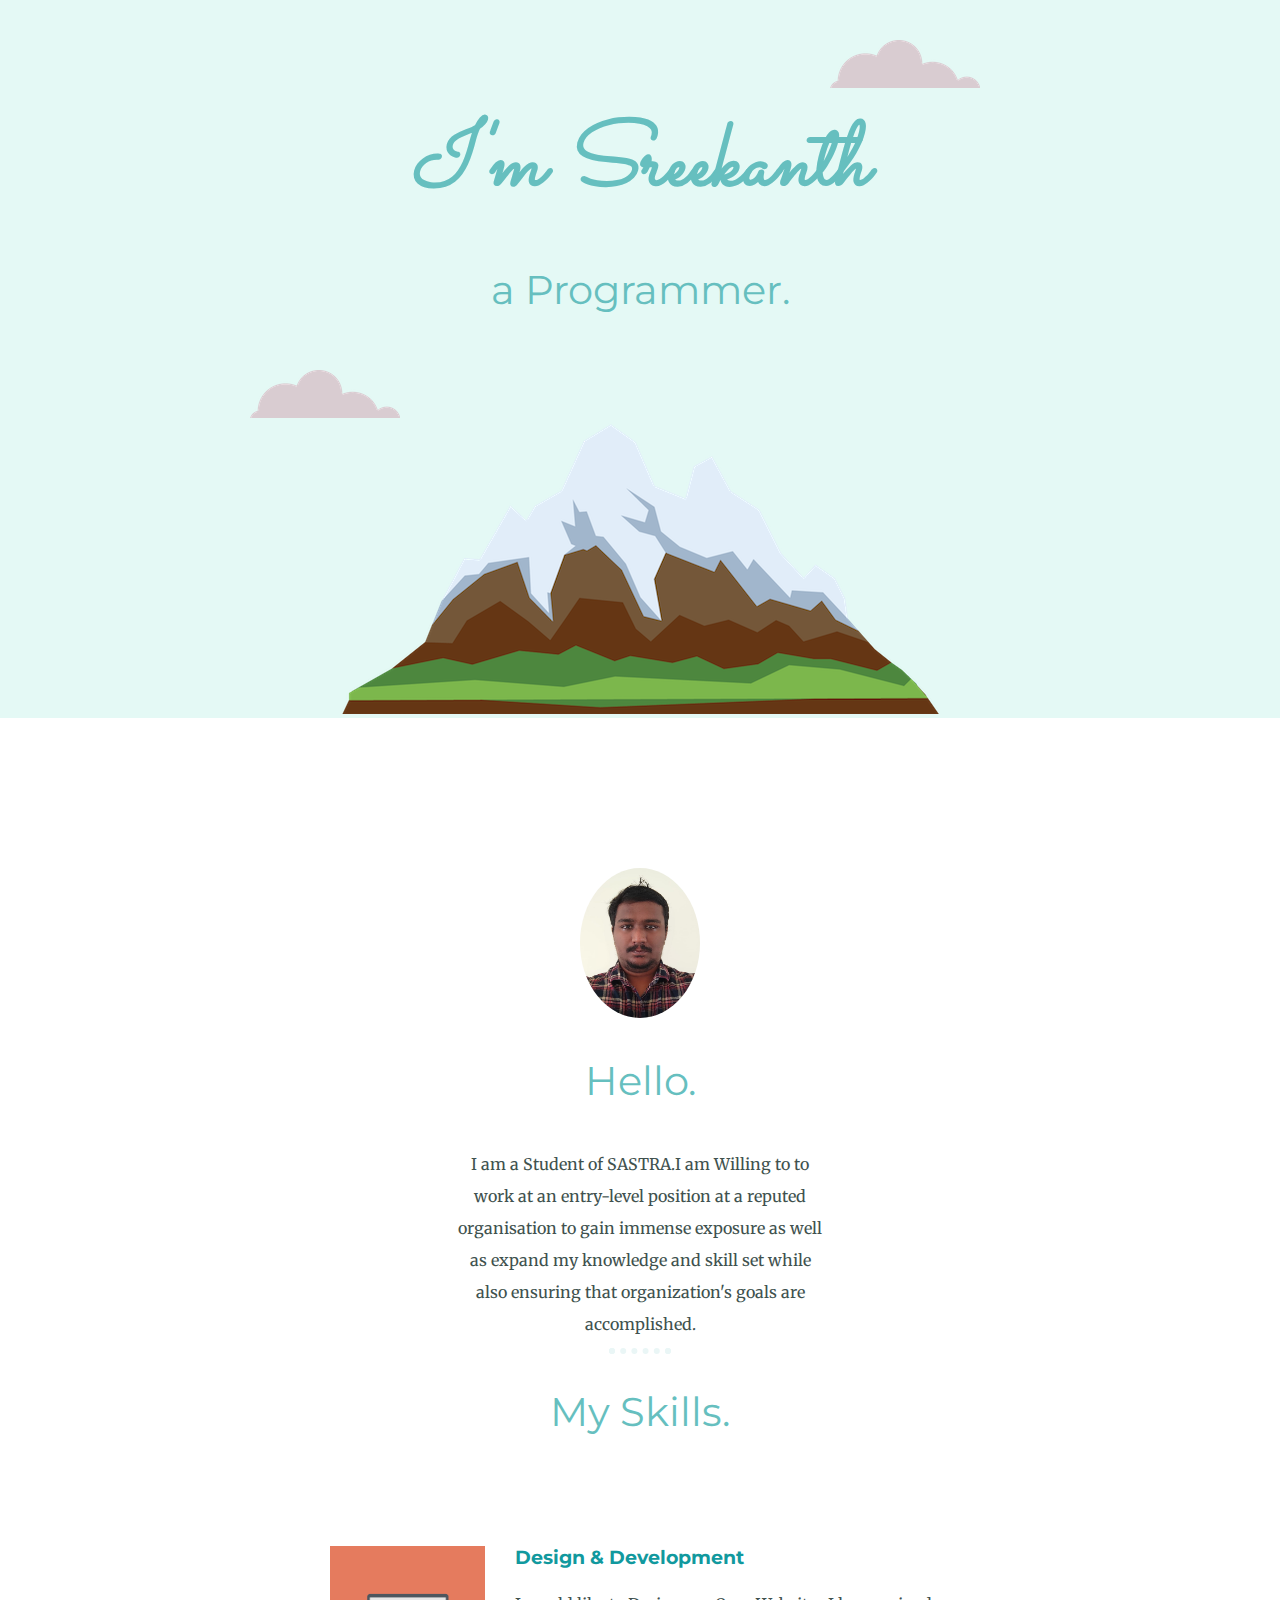
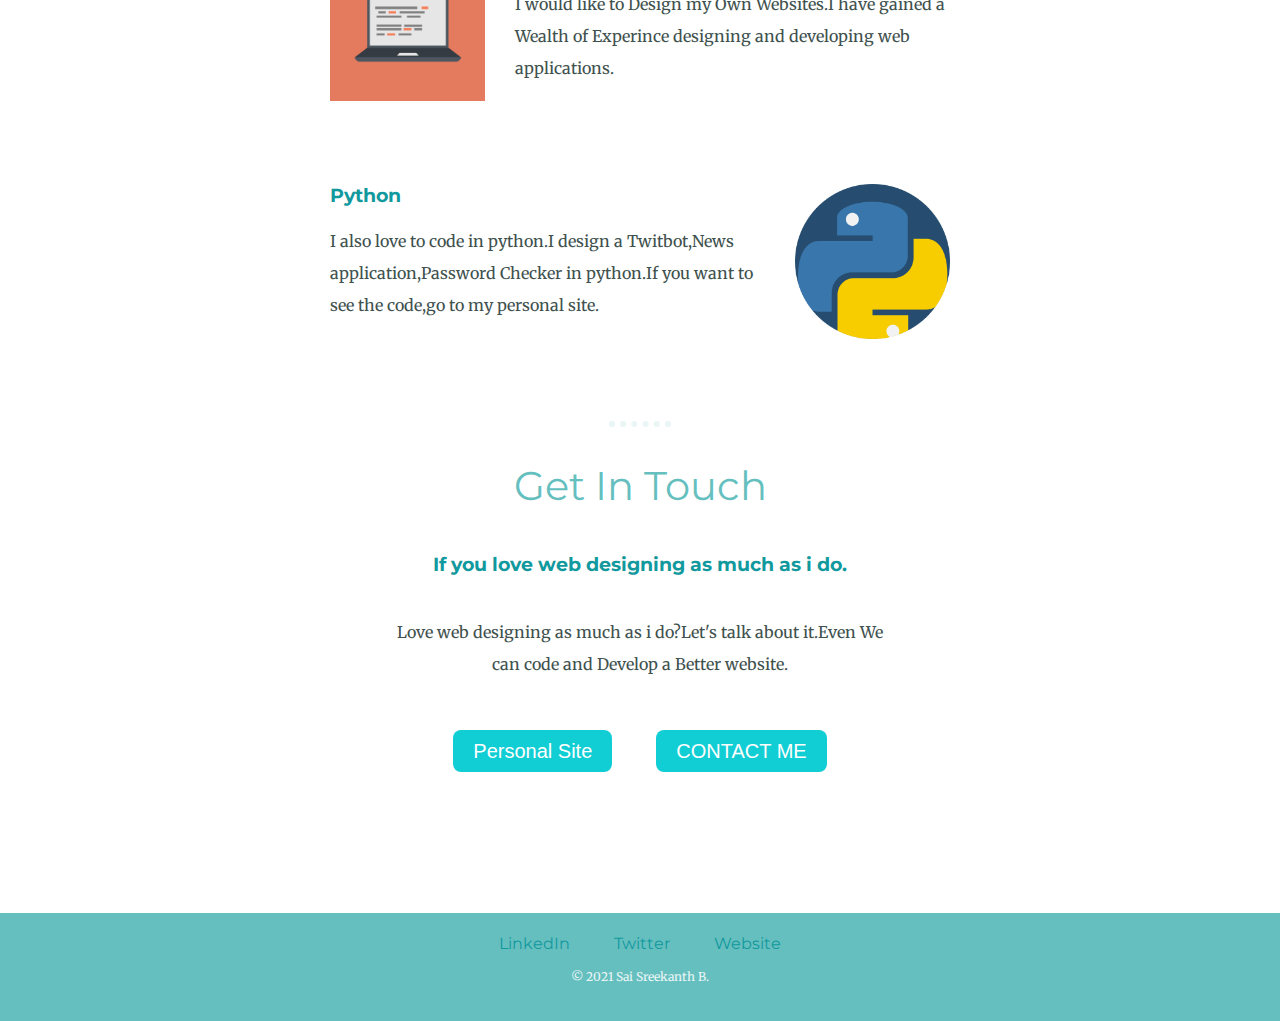
<file: index.html>
<!DOCTYPE html>
<html lang="en" dir="ltr">

<head>
  <meta charset="utf-8">
  <title>Sreekanth</title>
  <link rel="stylesheet" href="css\styles.css">
  <link rel="icon" href="favicon.ico">
  <link rel="preconnect" href="https://fonts.googleapis.com">
  <link rel="preconnect" href="https://fonts.gstatic.com" crossorigin>
  <link
    href="https://fonts.googleapis.com/css2?family=Merriweather:ital,wght@0,300;0,400;0,700;0,900;1,300;1,400;1,700;1,900&family=Montserrat:ital,wght@0,100;0,200;0,300;0,400;0,500;0,600;0,700;0,800;0,900;1,100;1,200;1,300;1,400;1,500;1,600;1,700;1,800;1,900&family=Sacramento&display=swap"
    rel="stylesheet">
</head>

<body>
  <div class="top">
    <img class="top-cloud" src="images/cloud.png" alt="clouds">
    <h1><em>I'm Sreekanth</em></h1>
    <h2>a Programmer.</h2>
    <img class="bottom-cloud" src="images/cloud.png" alt="clouds">
    <img src="images/mountain.png" alt="clouds">

  </div>
  <div class="middle-container">
    <div class="profile">
      <img class="circular" src="images/222003014 (2).jpeg" width="120" height="150" alt="image">
      <h2>Hello.</h2>
      <p class='intro'>I am a Student of SASTRA.I am Willing to to work at an entry-level position at a reputed organisation to gain immense exposure as
      well as expand my knowledge and skill set while also ensuring that organization's goals are
      accomplished.</p>
    </div>
    <hr>
    <div class="skills">
      <h2>My Skills.</h2>
      <div class="skill-row">
        <img class="m1" src="images/computer.png" alt="computer">
        <h3>Design & Development</h3>
        <p>I would like to Design my Own Websites.I have gained a Wealth of Experince designing and developing web applications.</p>
      </div>
      <div class="skill-row">
        <img class="m2" src="images/python.png" alt="chillies">
        <h3>Python</h3>
        <p>I also love to code in python.I design a Twitbot,News application,Password Checker in python.If you want to see the code,go to my personal site.</p>
      </div>
    </div>
    <hr>
    <div class="contact-me">
      <h2>Get In Touch</h2>
      <h3>If you love web designing as much as i do.</h3>
      <p class="msg">Love web designing as much as i do?Let's talk about it.Even We can code and Develop a Better website.</p>
      <a class="btn" href="index1.html">Personal Site</a>
      <a class="btn" href="mailto:bsreekanth814@email.com">CONTACT ME</a>
    </div>
  </div>


  <div class="bottom-container">
    <a class="footer-link" href="https://www.linkedin.com/">LinkedIn</a>
    <a class="footer-link" href="https://twitter.com/">Twitter</a>
    <a class="footer-link" href="https://www.appbrewery.co/">Website</a>
    <p class="copy">© 2021 Sai Sreekanth B.</p>
  </div>

</body>

</html>
</file>
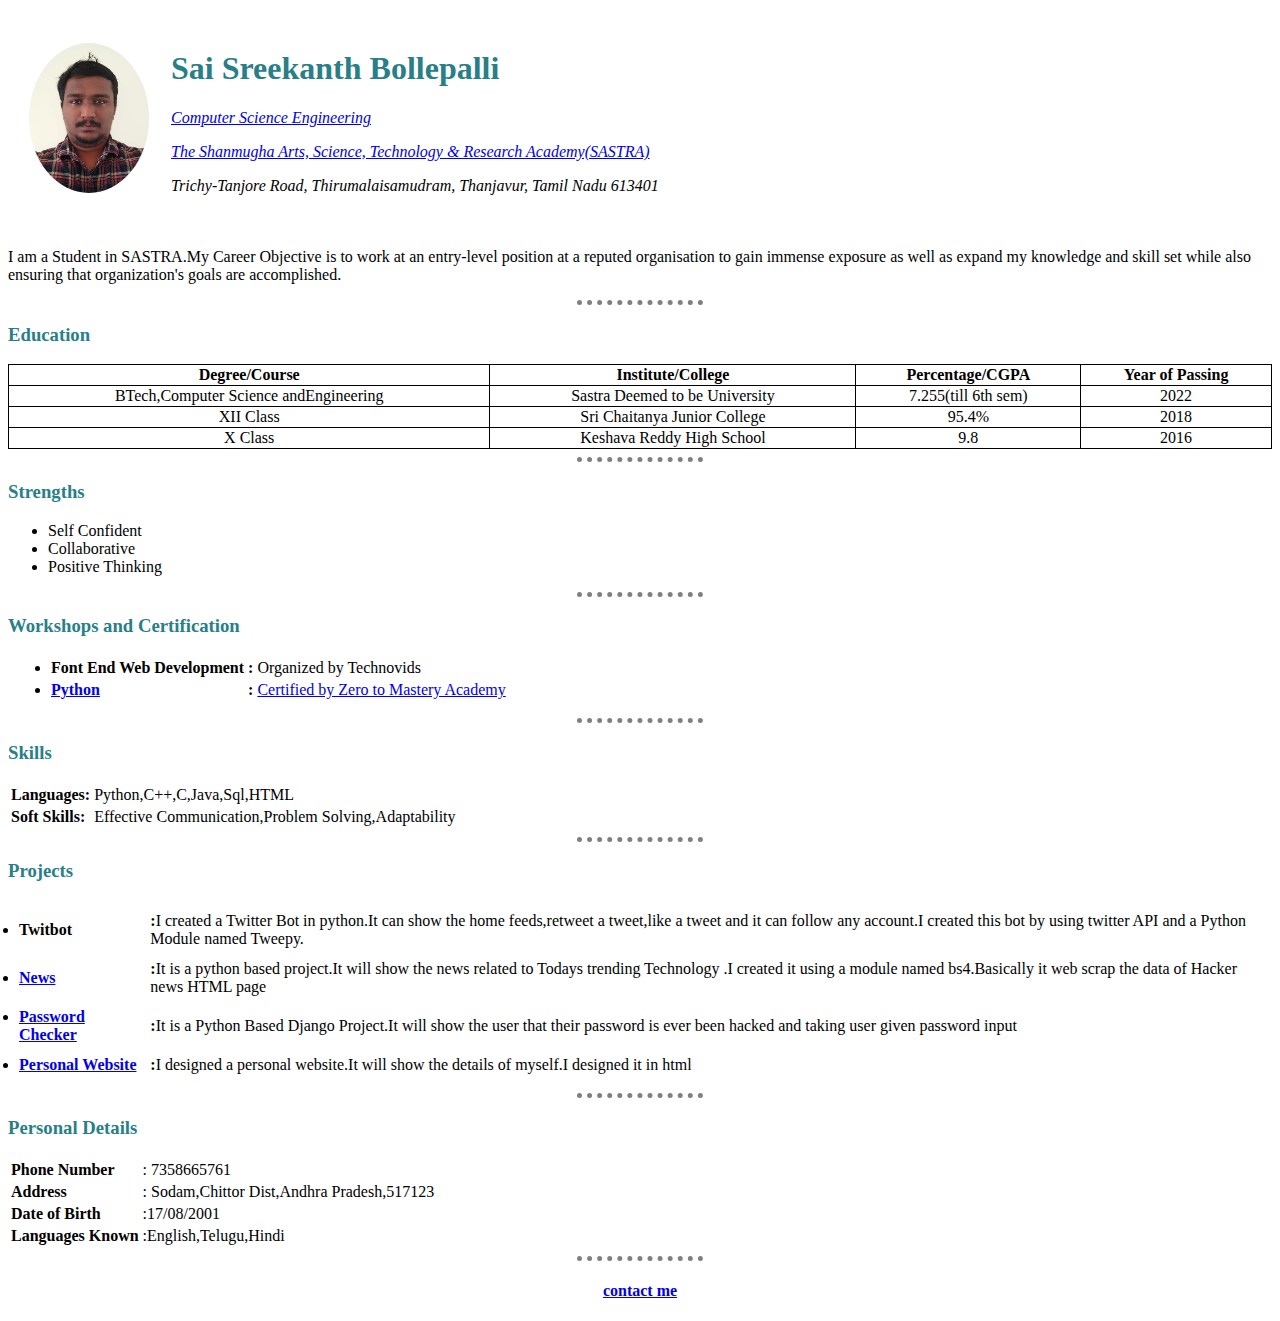
<file: index1.html>
<!DOCTYPE html>
<html lang="en" dir="ltr">

<head>
  <meta charset="utf-8">
  <title>Sreekanth Personal Site</title>
  <style>
    h1,h3{
      color:#297F87;
    }
    hr{
      border-style:none;
      border-top-style: dotted;
      border-color:grey;
      border-width: 5px;
      width: 10%;
    }ul,li{
      font-size: 1rem;
    }
    b{
      font-size:1rem;
    }
    p{
      font-size:1rem;
    }
.tab td,
.tab th,
.tab tr {
  border: 1px solid black;
  border-collapse: collapse;
  font-size: 1rem;
}
.circular{
  border-radius: 100%;
}
</style>
</head>

<body >
  <table cellspacing="20">
    <tr>
      <td>  <img class="circular" src="222003014 (2).jpeg" alt="image "width="120" height="150"></td>
      <td><h1>Sai Sreekanth Bollepalli</h1>
      <p><em><a href="https://soc.sastra.edu/index.php/computer-science-engineering/course-structure.html">Computer Science Engineering</a></em></p>
      <p><em><a href="https://www.sastra.edu/home/"> The Shanmugha Arts, Science, Technology & Research Academy(SASTRA)</a></em></p>
      <p><em>Trichy-Tanjore Road,
         Thirumalaisamudram,
          Thanjavur,
           Tamil Nadu 613401</em></p></td>
    </tr>
  </table>


  <p>I am a Student in SASTRA.My Career Objective
is to work at an entry-level position at a reputed organisation to gain immense exposure as
well as expand my knowledge and skill set while also ensuring that organization's goals are
accomplished. </p>
<hr>
<h3>Education</h3>
<table style="width:100%;border: 1px solid black;
border-collapse: collapse" class="tab">
  <tr>
    <th>Degree/Course</th>
    <th>Institute/College</th>
    <th>Percentage/CGPA</th>
    <th>Year of Passing</th>
  </tr>
  <tr>
    <td style="text-align:center">BTech,Computer
Science
andEngineering</td>
      <td style="text-align:center">Sastra Deemed to be
University </td>
      <td style="text-align:center">7.255(till 6th sem)</td>
      <td style="text-align:center">2022</td>
  </tr>
  <tr>
      <td style="text-align:center">XII Class</td>
      <td style="text-align:center">Sri Chaitanya Junior College</td>
      <td style="text-align:center">95.4%</td>
      <td style="text-align:center">2018</td>
  </tr>
  <tr>
      <td style="text-align:center">X Class</td>
      <td style="text-align:center">Keshava Reddy High School</td>
      <td style="text-align:center">9.8</td>
      <td style="text-align:center">2016</td>
  </tr>

</table>
<hr>
<h3>Strengths</h3>
<ul>
  <li>Self Confident</li>
  <li>Collaborative</li>
  <li>Positive Thinking</li>
</ul>
<hr>
<h3>Workshops and Certification</h3>
<ul>
  <table>
    <tr>


    <td><li><b>Font End Web Development</b>
    </td>
    <td><b>:</b> Organized by Technovids</td>

    </tr>
    <tr>
      <td><li><b><a href="UC-63b6aeb4-9c4c-4cdf-a985-b030e2554b33.pdf">Python</a>                 </td>
      <td><b>: </b><a href="https://www.udemy.com/course/complete-python-developer-zero-to-mastery/">Certified by Zero to Mastery Academy</a></td>
    </tr>
  </table>
</ul>
<hr>
<h3>Skills</h3>
<table  >
  <tr >
    <td><b>Languages:</b></td>
    <td>      Python,C++,C,Java,Sql,HTML</td>
  </tr>
  <tr>
    <td><b>Soft Skills:</b></td>
    <td>      Effective Communication,Problem Solving,Adaptability</td>
  </tr>
</table>
<hr>
<h3>
  Projects
</h3>
<table cellspacing='10'>
  <tr>
    <td><b><li>Twitbot</li></b></td>
    <td><b>:</b>I created a Twitter Bot in python.It can show the home feeds,retweet a tweet,like a tweet and it can follow any account.I created this bot by using twitter API and a Python Module named Tweepy.</td>
    <td></td>

  </tr>
  <tr>
    <td><li><b><a href="https://github.com/sreekanthzzz/News.git">News</a></b></li></td>
    <td><b>:</b>It is a python based project.It will show the news related to Todays trending Technology .I created it using a module named bs4.Basically it web scrap the data of Hacker news HTML page</td>
  </tr>
  <tr>
    <td><li><b><a href="https://github.com/sreekanthzzz/Password-Checker">Password Checker</a></b></li></td>
    <td><b>:</b>It is a Python Based Django Project.It will show the user that their password is ever been hacked and taking user given password input</td>
  </tr>
<tr>

    <td><li><b><a href="https://github.com/sreekanthzzz/cv">Personal Website</a></b></li></td>

  <td><b>:</b>I designed a personal website.It will show the details of myself.I designed it in html</td>
</tr>
</table>
<hr>
<h3>Personal Details</h3>
<table>
  <tr>
    <td><li><b>Phone Number</b></li></td
  </tr>
      <td>
        : 7358665761
    </td>
  <tr>
    <td><li><b>Address</b></li></td>
    <td>: Sodam,Chittor Dist,Andhra Pradesh,517123</td>
  </tr>
  <tr>
    <td><li><b>Date of Birth</b></li></td>
    <td>:17/08/2001</td>
  </tr>
  <tr>
    <td><li><b>Languages Known</b></li></td>
    <td>:English,Telugu,Hindi</td>
  </tr>
</table>
<hr>
<h4 align="center"><a href="contact.html">contact me</a></h5>
</body>

</html>
</file>
